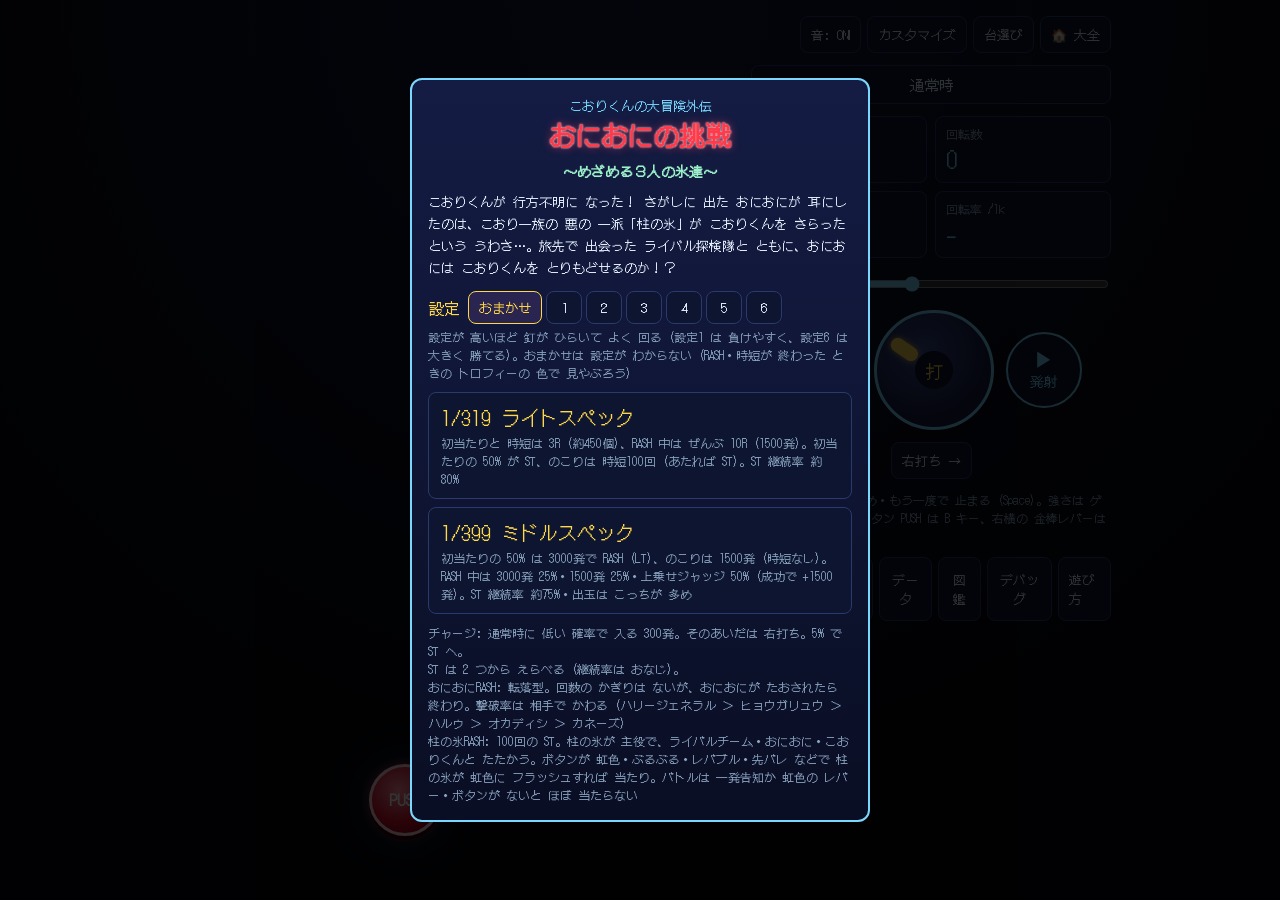
<file: index.html>
<!DOCTYPE html>
<html lang="ja">
<head>
    <meta charset="UTF-8">
    <meta name="viewport" content="width=device-width, initial-scale=1.0, viewport-fit=cover">
    <meta name="theme-color" content="#05070d">
    <link rel="manifest" href="manifest.webmanifest">
    <link rel="icon" type="image/png" href="icons/icon-192.png">
    <link rel="apple-touch-icon" href="icons/icon-192.png">
    <meta name="mobile-web-app-capable" content="yes">
    <meta name="apple-mobile-web-app-capable" content="yes">
    <title>Pこおりくんの大冒険外伝 ～おにおにの挑戦 めざめる３人の氷達～</title>
    <link rel="preconnect" href="https://fonts.googleapis.com">
    <link rel="preconnect" href="https://fonts.gstatic.com" crossorigin>
    <link rel="stylesheet" href="https://fonts.googleapis.com/css2?family=DotGothic16&display=swap">
    <link rel="stylesheet" href="css/style.css">
</head>
<body>
    <main class="machine">
        <!-- 台の 筐体 (js/cabinet.js)。盤面を はめこみ、右横に 金棒レバー、下に PUSH -->
        <div class="cabinet" id="cabinet">
            <canvas id="cabinet-art" class="cabinet-art" aria-hidden="true"></canvas>
            <canvas id="board" class="board" aria-label="パチンコの盤面"></canvas>
            <div id="lever" class="lever" role="button" aria-label="金棒レバー (左へ 引く)"><canvas></canvas></div>
            <button id="push" class="push" aria-label="台の ボタン (PUSH)"><span>PUSH</span></button>
        </div>

        <section class="controls">
            <div class="machine-bar">
                <span id="spec-display" class="spec-display"></span>
                <span class="bar-buttons">
                    <button id="sound-button" class="small-button">音: ON</button>
                    <button id="customize-button" class="small-button">カスタマイズ</button>
                    <button id="machine-button" class="small-button">台選び</button>
                    <button id="taizen-button" class="small-button" type="button" title="ゲーム大全に もどる" onclick="if (confirm('ゲーム大全に もどる？')) location.href = 'https://taku3482yasu-web.github.io/koori-game-taizen/'">🏠 大全</button>
                </span>
            </div>
            <div id="mode-display" class="mode-display">通常時</div>
            <div id="aim-display" class="aim-display" hidden>右打ち →</div>
            <button id="skip-button" class="skip-button" hidden>ラウンドを スキップ ≫</button>
            <!-- RASH えらび: ST へ 行く 大当たりの あいだに (1 / 2 キーでも) -->
            <div id="rash-choice" class="rash-choice" hidden>
                <p>どっちの RASH に する？</p>
                <button data-rash="onioni"><span class="rc-name">おにおにRASH <b class="lt-badge" hidden>LT</b></span><span class="rc-note">転落型。リーチで バトル。おにおにが たおされるまで 何回でも</span></button>
                <button data-rash="hashira"><span class="rc-name">柱の氷RASH <b class="lt-badge" hidden>LT</b></span><span class="rc-note">100回の ST。柱の氷が 主役。虹色の 知らせで 図柄が そろう</span></button>
            </div>
            <div class="status">
                <div class="status-item"><span class="label">持ち玉</span><span id="balls" class="value">0</span></div>
                <div class="status-item"><span class="label">回転数</span><span id="spins" class="value">0</span></div>
                <div class="status-item"><span class="label">連チャン</span><span id="chain" class="value">-</span></div>
                <div class="status-item"><span class="label">回転率 /1k</span><span id="rate" class="value">-</span></div>
            </div>
            <div class="strength-row">
                <span class="strength-label">強さ <b id="strength-value">0</b></span>
                <input id="strength-slider" class="strength-slider" type="range" min="0" max="100" step="1" aria-label="発射の強さ">
            </div>
            <div class="handle-area">
                <button id="left-button" class="small-button aim-button">← 左打ち</button>
                <div id="handle" class="handle" role="slider" aria-label="発射の強さ (押している間 発射・横に うごかすと 強さ)" tabindex="0">
                    <div id="handle-knob" class="handle-knob"><span></span></div>
                    <div class="handle-center">打</div>
                </div>
                <button id="fire-button" class="fire-button"><span class="fire-icon">▶</span><span class="fire-word">発射</span></button>
                <button id="right-button" class="small-button aim-button">右打ち →</button>
            </div>
            <p class="hint">「発射」で 打ちはじめ・もう一度で 止まる (Space)。強さは ゲージ・← →。台の ボタン PUSH は B キー、右横の 金棒レバーは 左へ 引く (L キー)。</p>
            <div class="menu-row">
                <button id="lend-button" class="lend-button">玉貸し（+125発）</button>
                <button id="data-button" class="small-button">データ</button>
                <button id="collection-button" class="small-button">図鑑</button>
                <button id="debug-button" class="small-button">デバッグ</button>
                <a href="howto.html" class="small-button link-button">遊び方</a>
            </div>
        </section>

        <section id="debug-panel" class="debug-panel" hidden>
            <div class="debug-buttons">
                <select id="debug-reach-kind" aria-label="リーチの 種類">
                    <option value="">リーチ: 抽選</option>
                    <option value="normal">ノーマル</option>
                    <option value="tanken">探検隊</option>
                    <option value="harigeneral">SP ハリージェネラル</option>
                    <option value="asatana">SP アサタナ</option>
                    <option value="haru">SP ハルゥ</option>
                    <option value="okadishi">SP オカディシ</option>
                    <option value="kanezu">SP カネーズ</option>
                    <option value="hashiraAll">柱の氷リーチ</option>
                    <option value="zenkaiten">全回転</option>
                </select>
                <select id="debug-mini" aria-label="ミニゲーム">
                    <option value="">ミニゲーム: 抽選</option>
                    <option value="okamou">おかもぅダッシュ</option>
                    <option value="ishii">イシイー遺跡</option>
                    <option value="muscle">マッスルチャレンジ</option>
                    <option value="asahara">ASAHARA宣言</option>
                    <option value="goldDog">ゴールド金面犬発見</option>
                </select>
                <select id="debug-step" aria-label="ステップアップ">
                    <option value="">ステップ: 抽選</option>
                    <option value="s1">1 段</option>
                    <option value="s2">2 段</option>
                    <option value="s3">3 段 白</option>
                    <option value="s3red">3 段 赤</option>
                    <option value="s3gold">3 段 金</option>
                </select>
                <select id="debug-stage" aria-label="背景">
                    <option value="">背景を かえる</option>
                    <option value="0">雪が降る街</option>
                    <option value="1">ゲームセンター</option>
                    <option value="2">SE城</option>
                    <option value="3">森</option>
                    <option value="4">満月</option>
                    <option value="5">柱の神殿</option>
                </select>
                <select id="debug-senbare" aria-label="先バレ">
                    <option value="">先バレ: 抽選</option>
                    <option value="voice">先バレ音</option>
                    <option value="roar">先咆哮</option>
                </select>
                <select id="debug-btn" aria-label="先バレの ボタンの 色">
                    <option value="">ボタン: 抽選</option>
                    <option value="purple">紫</option>
                    <option value="gold">金</option>
                </select>
                <select id="debug-text" aria-label="敵の 文字の 色">
                    <option value="">文字: 抽選</option>
                    <option value="white">白</option>
                    <option value="red">赤</option>
                    <option value="gold">金</option>
                </select>
                <select id="debug-gizi" aria-label="疑似連">
                    <option value="">疑似連: 抽選</option>
                    <option value="0">なし</option>
                    <option value="1">疑似2連</option>
                    <option value="2">疑似3連</option>
                    <option value="3">疑似4連</option>
                </select>
                <button id="debug-show-hit">この 内容で 当たり</button>
                <button id="debug-show-miss">この 内容で はずれ</button>
                <button id="debug-mini-fail">ミニゲーム 失敗</button>
                <button id="debug-sango">次は 1・3・5</button>
                <button id="debug-promo-win">次は 昇格チャレンジ 成功</button>
                <button id="debug-promo-lose">次は 昇格チャレンジ 失敗</button>
                <button id="debug-opening">オープニング</button>
                <button id="debug-ending">エンディング</button>
                <button id="debug-yutime">遊タイムの 手前へ</button>
                <button id="debug-charge">次は チャージ</button>
                <button id="debug-charge-st">次は チャージ → ST</button>
            </div>
            <div class="debug-buttons">
                <button id="debug-hit">次は 大当たり (ST)</button>
                <button id="debug-hit-jitan">次は 大当たり (時短)</button>
                <button id="debug-yaku">次は 役物つき 当たり</button>
                <button id="debug-reach">次は リーチ はずれ</button>
                <button id="debug-fall">次は 転落</button>
                <select id="debug-enemy" aria-label="ST の 相手">
                    <option value="">相手: 抽選</option>
                    <option value="harigeneral">ハリージェネラル</option>
                    <option value="hyougaryu">ヒョウガリュウ</option>
                    <option value="haru">ハルゥ</option>
                    <option value="okadishi">オカディシ</option>
                    <option value="kanezu">カネーズ</option>
                </select>
                <select id="debug-st-ally" aria-label="おにおにRASH の 仲間">
                    <option value="">仲間: 抽選</option>
                    <option value="one">1 人</option>
                    <option value="team">チーム</option>
                </select>
                <select id="debug-st-self" aria-label="おにおにの 技の 色">
                    <option value="">自分の 技: 抽選</option>
                    <option value="white">白</option>
                    <option value="blue">青</option>
                    <option value="green">緑</option>
                    <option value="red">赤</option>
                    <option value="gold">金</option>
                </select>
                <select id="debug-st-foe" aria-label="敵の 技の 色">
                    <option value="">敵の 技: 抽選</option>
                    <option value="purple">紫</option>
                    <option value="red">赤</option>
                    <option value="gold">金 (確定)</option>
                </select>
                <button id="debug-uw-win">1/399: 次は 上乗せ 成功</button>
                <button id="debug-uw-lever">1/399: 次は 上乗せ 一発告知</button>
                <button id="debug-uw-lose">1/399: 次は 上乗せ 失敗</button>
                <button id="debug-st-win">RASH: 次は 撃破</button>
                <button id="debug-st-revive">RASH: 次は 復活</button>
                <button id="debug-st-lose">RASH: 次は 転落</button>
                <button id="debug-st">ST に 入る</button>
                <button id="debug-jitan">時短に 入る</button>
                <button id="debug-hst">柱の氷RASH に 入る</button>
                <button id="debug-h-flash">柱の氷: 次は フラッシュ 当たり</button>
                <button id="debug-h-ippatsu">柱の氷: 次は バトルで 一発告知</button>
                <button id="debug-hbattle">柱の氷: 次は 集結バトルで 虹色</button>
                <button id="debug-h-plain">柱の氷: 次は バトル はずれ</button>
                <button id="debug-gim-pillars">役物: 柱</button>
                <button id="debug-gim-doors">役物: 扉</button>
                <button id="debug-gim-kanabo">役物: 金棒</button>
                <button id="debug-auto">オート発射</button>
            </div>
            <div id="debug-stats" class="debug-stats"></div>
        </section>
    </main>

    <!-- 台えらび -->
    <div id="picker" class="picker">
        <div class="picker-box" role="dialog" aria-labelledby="picker-title">
            <p class="picker-kicker">こおりくんの大冒険外伝</p>
            <h2 id="picker-title">おにおにの挑戦<br><small>～めざめる３人の氷達～</small></h2>
            <p class="picker-story">こおりくんが 行方不明に なった！ さがしに 出た おにおにが 耳にしたのは、こおり一族の 悪の 一派「柱の氷」が こおりくんを さらった という うわさ…。旅先で 出会った ライバル探検隊と ともに、おにおには こおりくんを とりもどせるのか！？</p>
            <div class="setting-row">
                <span class="setting-title">設定</span>
                <div id="setting-options" class="setting-options">
                    <button class="setting-option selected" data-setting="random">おまかせ</button>
                    <button class="setting-option" data-setting="1">1</button>
                    <button class="setting-option" data-setting="2">2</button>
                    <button class="setting-option" data-setting="3">3</button>
                    <button class="setting-option" data-setting="4">4</button>
                    <button class="setting-option" data-setting="5">5</button>
                    <button class="setting-option" data-setting="6">6</button>
                </div>
            </div>
            <p class="picker-note setting-note">設定が 高いほど 釘が ひらいて よく 回る (設定1 は 負けやすく、設定6 は 大きく 勝てる)。おまかせは 設定が わからない (RASH・時短が 終わった ときの トロフィーの 色で 見やぶろう)</p>
            <button id="continue-button" class="spec-option continue-button" hidden><span class="spec-label">前回から つづける</span></button>
            <div class="spec-options">
                <button class="spec-option" data-spec="s319"><span class="spec-label">1/319 ライトスペック</span><span class="spec-note">初当たりと 時短は 3R (約450個)、RASH 中は ぜんぶ 10R (1500発)。初当たりの 50% が ST、のこりは 時短100回 (あたれば ST)。ST 継続率 約80%</span></button>
                <button class="spec-option" data-spec="s399"><span class="spec-label">1/399 ミドルスペック</span><span class="spec-note">初当たりの 50% は 3000発で RASH (LT)、のこりは 1500発 (時短なし)。RASH 中は 3000発 25%・1500発 25%・上乗せジャッジ 50% (成功で +1500発)。ST 継続率 約75%・出玉は こっちが 多め</span></button>
            </div>
            <p class="picker-note">チャージ: 通常時に 低い 確率で 入る 300発。そのあいだは 右打ち。5% で ST へ。<br>ST は 2 つから えらべる (継続率は おなじ)。<br>おにおにRASH: 転落型。回数の かぎりは ないが、おにおにが たおされたら 終わり。撃破率は 相手で かわる (ハリージェネラル ＞ ヒョウガリュウ ＞ ハルゥ ＞ オカディシ ＞ カネーズ)<br>柱の氷RASH: 100回の ST。柱の氷が 主役で、ライバルチーム・おにおに・こおりくんと たたかう。ボタンが 虹色・ぶるぶる・レバブル・先バレ などで 柱の氷が 虹色に フラッシュすれば 当たり。バトルは 一発告知か 虹色の レバー・ボタンが ないと ほぼ 当たらない</p>
        </div>
    </div>

    <div id="customize-panel" class="picker" hidden>
        <div class="picker-box">
            <h2>カスタマイズ</h2>
            <p class="picker-note">演出と 見た目だけ。当たりやすさは かわらない</p>
            <div id="customize-body"></div>
            <div class="picker-actions"><button data-close>とじる</button></div>
        </div>
    </div>

    <div id="collection-panel" class="picker" hidden>
        <div class="picker-box">
            <h2>図鑑</h2>
            <div id="collection-body"></div>
            <div class="picker-actions"><button data-close>とじる</button></div>
        </div>
    </div>

    <div id="toast" class="toast" hidden></div>

    <div id="data-panel" class="picker" hidden>
        <div class="picker-box">
            <h2>データ</h2>
            <div id="data-body"></div>
            <div class="picker-actions"><button data-close>とじる</button></div>
        </div>
    </div>

    <script src="js/config.js"></script>
    <script src="js/pixel-hd.js"></script>
    <script src="js/art-legacy.js"></script>
    <script src="js/art.js"></script>
    <script src="js/customize.js"></script>
    <script src="js/show.js"></script>
    <script src="js/records.js"></script>
    <script src="js/machine.js"></script>
    <script src="js/physics.js"></script>
    <script src="js/board.js"></script>
    <script src="js/render.js"></script>
    <script src="js/lcd.js"></script>
    <script src="js/cabinet.js"></script>
    <script src="js/sound-heso.js"></script>
    <script src="js/audio.js"></script>
    <script src="js/bgm.js"></script>
    <script src="js/main.js"></script>
    <script>if ('serviceWorker' in navigator && location.protocol === 'https:') navigator.serviceWorker.register('sw.js');</script>
</body>
</html>
</file>
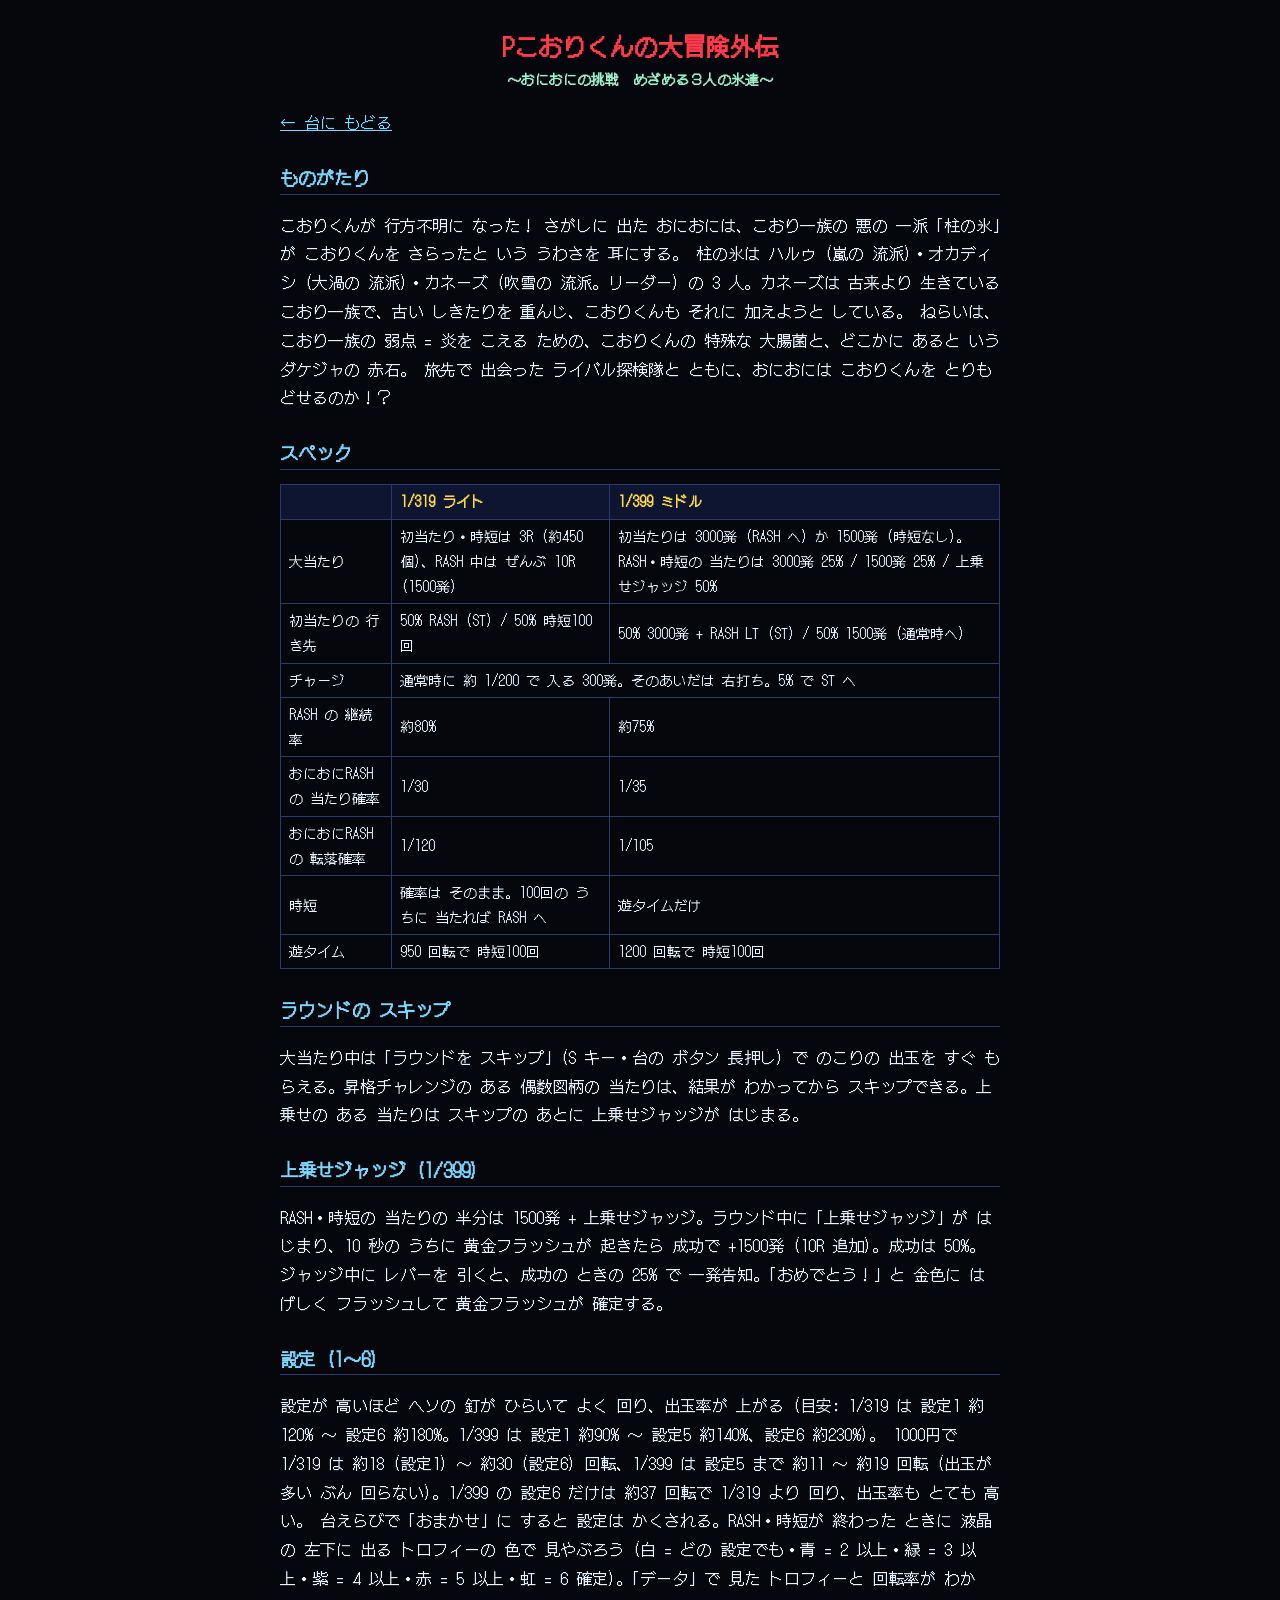
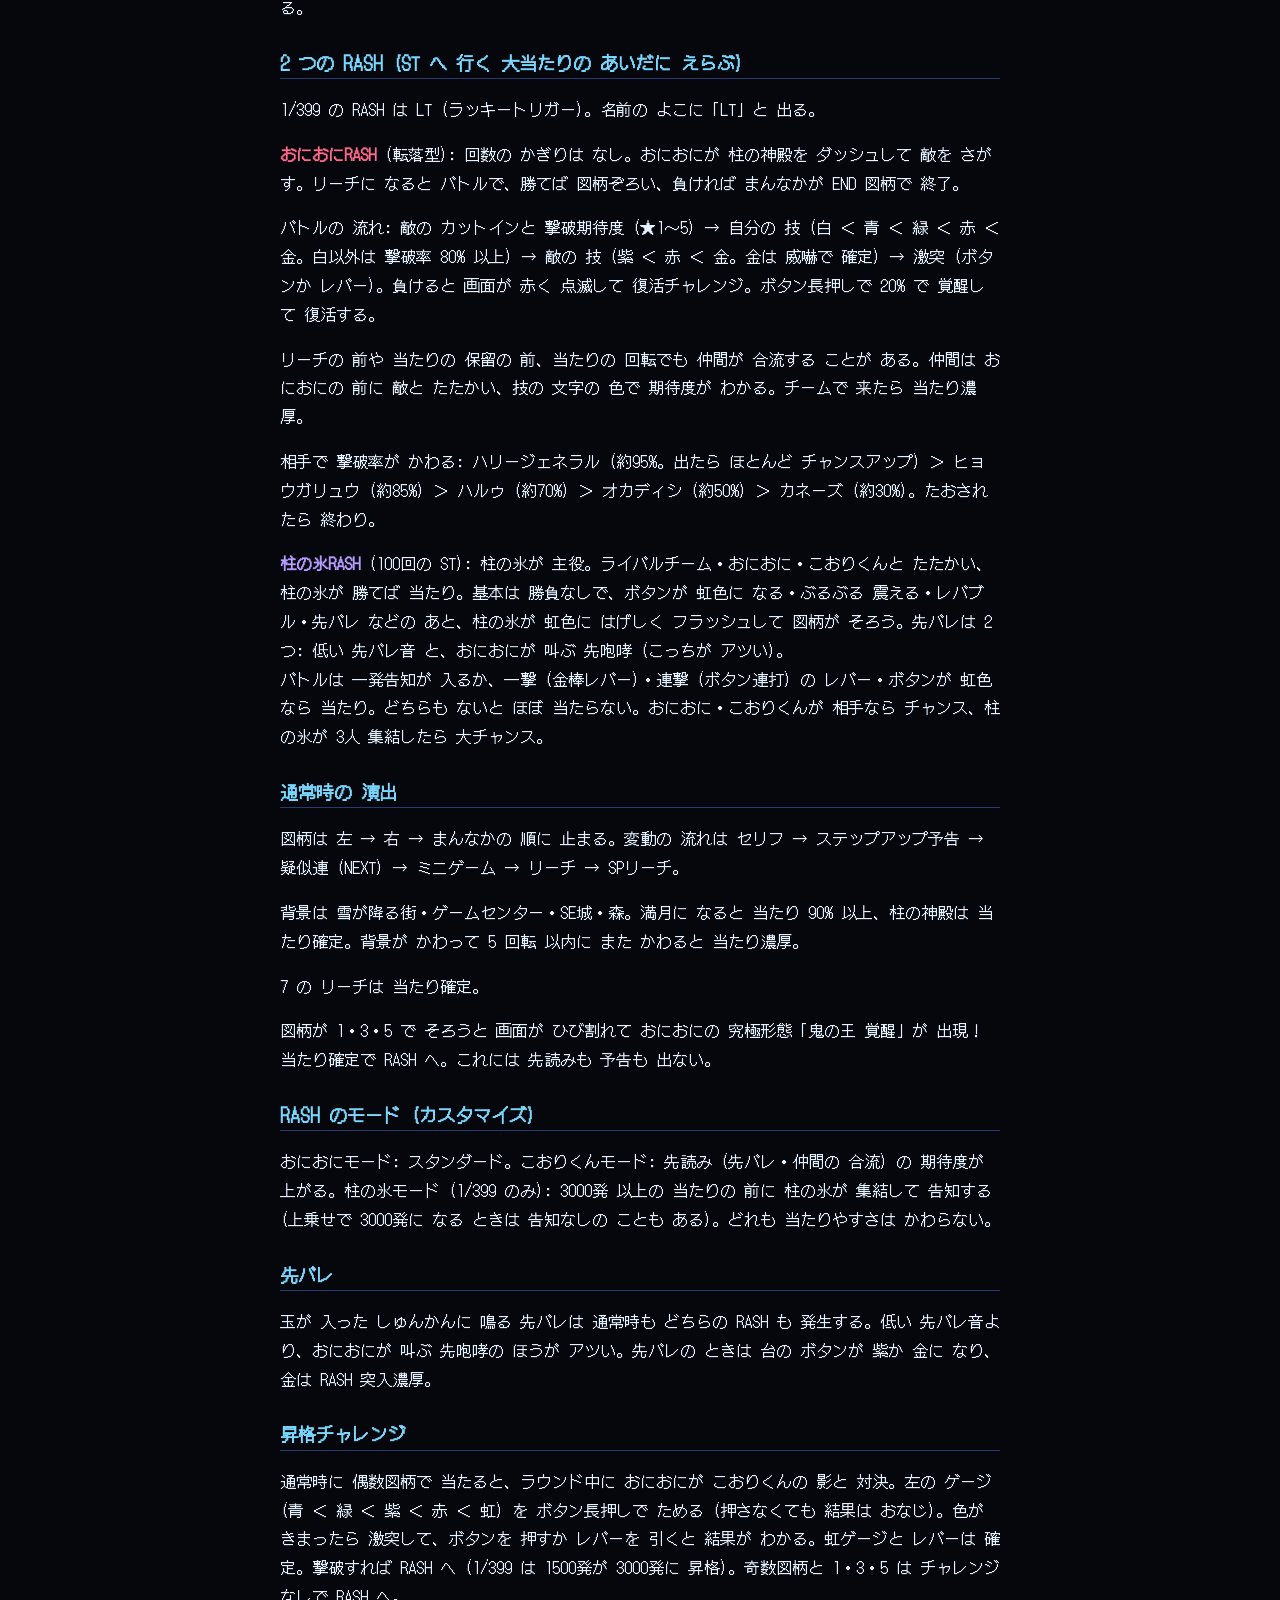
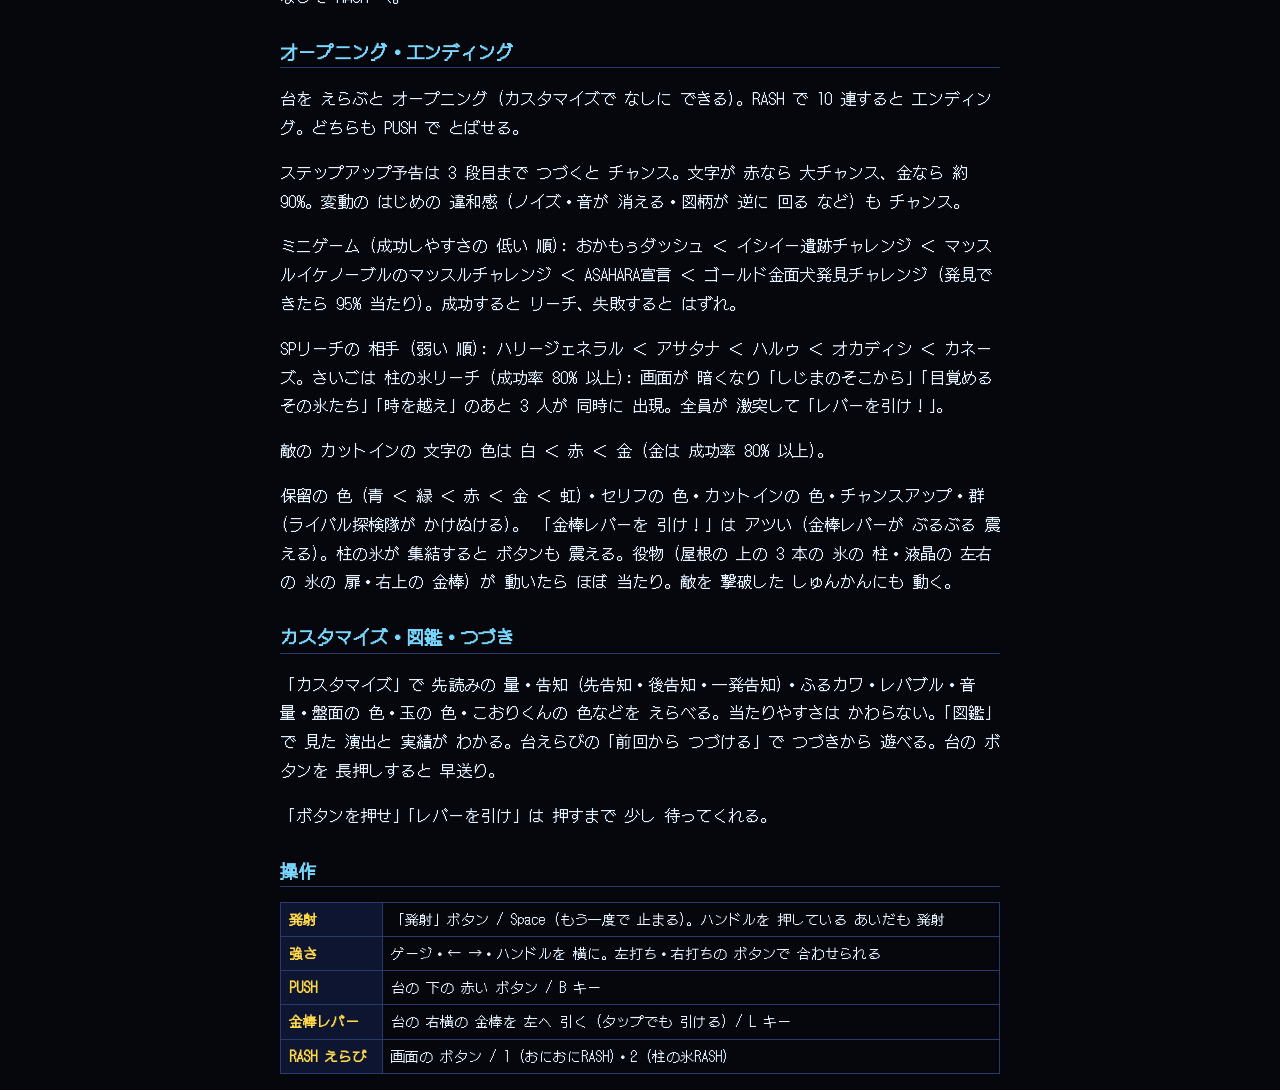
<file: howto.html>
<!DOCTYPE html>
<html lang="ja">
<head>
    <meta charset="UTF-8">
    <meta name="viewport" content="width=device-width, initial-scale=1.0">
    <title>遊び方 - Pこおりくんの大冒険外伝</title>
    <link rel="stylesheet" href="https://fonts.googleapis.com/css2?family=DotGothic16&display=swap">
    <style>
        body { margin: 0; background: #05070d; color: #e6f2ff; font-family: "DotGothic16", "MS Gothic", monospace; line-height: 1.8; }
        main { max-width: 720px; margin: 0 auto; padding: 16px; }
        h1 { color: #ff3a4a; font-size: 24px; text-align: center; margin: 8px 0; }
        h1 small { display: block; color: #9cf0c8; font-size: 14px; }
        h2 { color: #7ad8ff; font-size: 18px; border-bottom: 1px solid #2a3a6c; margin-top: 24px; }
        table { border-collapse: collapse; width: 100%; font-size: 14px; }
        th, td { border: 1px solid #2a3a6c; padding: 4px 8px; text-align: left; }
        th { background: #0d1530; color: #ffd84a; }
        a { color: #7ad8ff; }
        .hot { color: #ff6a8a; }
    </style>
</head>
<body>
<main>
    <h1>Pこおりくんの大冒険外伝<small>～おにおにの挑戦　めざめる３人の氷達～</small></h1>
    <p><a href="index.html">← 台に もどる</a></p>

    <h2>ものがたり</h2>
    <p>こおりくんが 行方不明に なった！ さがしに 出た おにおには、こおり一族の 悪の 一派「柱の氷」が こおりくんを さらったと いう うわさを 耳にする。
    柱の氷は ハルゥ (嵐の 流派)・オカディシ (大渦の 流派)・カネーズ (吹雪の 流派。リーダー) の 3 人。カネーズは 古来より 生きている こおり一族で、古い しきたりを 重んじ、こおりくんも それに 加えようと している。
    ねらいは、こおり一族の 弱点 = 炎を こえる ための、こおりくんの 特殊な 大腸菌と、どこかに あると いう ダケジャの 赤石。
    旅先で 出会った ライバル探検隊と ともに、おにおには こおりくんを とりもどせるのか！？</p>

    <h2>スペック</h2>
    <table>
        <tr><th></th><th>1/319 ライト</th><th>1/399 ミドル</th></tr>
        <tr><td>大当たり</td><td>初当たり・時短は 3R (約450個)、RASH 中は ぜんぶ 10R (1500発)</td><td>初当たりは 3000発 (RASH へ) か 1500発 (時短なし)。RASH・時短の 当たりは 3000発 25% / 1500発 25% / 上乗せジャッジ 50%</td></tr>
        <tr><td>初当たりの 行き先</td><td>50% RASH (ST) / 50% 時短100回</td><td>50% 3000発 + RASH LT (ST) / 50% 1500発 (通常時へ)</td></tr>
        <tr><td>チャージ</td><td colspan="2">通常時に 約 1/200 で 入る 300発。そのあいだは 右打ち。5% で ST へ</td></tr>
        <tr><td>RASH の 継続率</td><td>約80%</td><td>約75%</td></tr>
        <tr><td>おにおにRASH の 当たり確率</td><td>1/30</td><td>1/35</td></tr>
        <tr><td>おにおにRASH の 転落確率</td><td>1/120</td><td>1/105</td></tr>
        <tr><td>時短</td><td>確率は そのまま。100回の うちに 当たれば RASH へ</td><td>遊タイムだけ</td></tr>
        <tr><td>遊タイム</td><td>950 回転で 時短100回</td><td>1200 回転で 時短100回</td></tr>
    </table>

    <h2>ラウンドの スキップ</h2>
    <p>大当たり中は「ラウンドを スキップ」(S キー・台の ボタン 長押し) で のこりの 出玉を すぐ もらえる。昇格チャレンジの ある 偶数図柄の 当たりは、結果が わかってから スキップできる。上乗せの ある 当たりは スキップの あとに 上乗せジャッジが はじまる。</p>

    <h2>上乗せジャッジ (1/399)</h2>
    <p>RASH・時短の 当たりの 半分は 1500発 + 上乗せジャッジ。ラウンド中に「上乗せジャッジ」が はじまり、10 秒の うちに 黄金フラッシュが 起きたら 成功で +1500発 (10R 追加)。成功は 50%。ジャッジ中に レバーを 引くと、成功の ときの 25% で 一発告知。「おめでとう！」と 金色に はげしく フラッシュして 黄金フラッシュが 確定する。</p>

    <h2>設定 (1〜6)</h2>
    <p>設定が 高いほど ヘソの 釘が ひらいて よく 回り、出玉率が 上がる (目安: 1/319 は 設定1 約120% 〜 設定6 約180%。1/399 は 設定1 約90% 〜 設定5 約140%、設定6 約230%)。
    1000円で 1/319 は 約18 (設定1) 〜 約30 (設定6) 回転、1/399 は 設定5 まで 約11 〜 約19 回転 (出玉が 多い ぶん 回らない)。1/399 の 設定6 だけは 約37 回転で 1/319 より 回り、出玉率も とても 高い。
    台えらびで「おまかせ」に すると 設定は かくされる。RASH・時短が 終わった ときに 液晶の 左下に 出る トロフィーの 色で 見やぶろう
    (白 = どの 設定でも・青 = 2 以上・緑 = 3 以上・紫 = 4 以上・赤 = 5 以上・虹 = 6 確定)。「データ」で 見た トロフィーと 回転率が わかる。</p>

    <h2>2 つの RASH (ST へ 行く 大当たりの あいだに えらぶ)</h2>
    <p>1/399 の RASH は LT (ラッキートリガー)。名前の よこに「LT」と 出る。</p>
    <p><b class="hot">おにおにRASH</b> (転落型): 回数の かぎりは なし。おにおにが 柱の神殿を ダッシュして 敵を さがす。リーチに なると バトルで、勝てば 図柄ぞろい、負ければ まんなかが END 図柄で 終了。</p>
    <p>バトルの 流れ: 敵の カットインと 撃破期待度 (★1〜5) → 自分の 技 (白 ＜ 青 ＜ 緑 ＜ 赤 ＜ 金。白以外は 撃破率 80% 以上) → 敵の 技 (紫 ＜ 赤 ＜ 金。金は 威嚇で 確定) → 激突 (ボタンか レバー)。負けると 画面が 赤く 点滅して 復活チャレンジ。ボタン長押しで 20% で 覚醒して 復活する。</p>
    <p>リーチの 前や 当たりの 保留の 前、当たりの 回転でも 仲間が 合流する ことが ある。仲間は おにおにの 前に 敵と たたかい、技の 文字の 色で 期待度が わかる。チームで 来たら 当たり濃厚。</p>
    <p>相手で 撃破率が かわる:
    ハリージェネラル (約95%。出たら ほとんど チャンスアップ) ＞ ヒョウガリュウ (約85%) ＞ ハルゥ (約70%) ＞ オカディシ (約50%) ＞ カネーズ (約30%)。たおされたら 終わり。</p>
    <p><b style="color:#b89cff">柱の氷RASH</b> (100回の ST): 柱の氷が 主役。ライバルチーム・おにおに・こおりくんと たたかい、柱の氷が 勝てば 当たり。基本は 勝負なしで、ボタンが 虹色に なる・ぶるぶる 震える・レバブル・先バレ などの あと、柱の氷が 虹色に はげしく フラッシュして 図柄が そろう。先バレは 2 つ: 低い 先バレ音 と、おにおにが 叫ぶ 先咆哮 (こっちが アツい)。<br>バトルは 一発告知が 入るか、一撃 (金棒レバー)・連撃 (ボタン連打) の レバー・ボタンが 虹色なら 当たり。どちらも ないと ほぼ 当たらない。おにおに・こおりくんが 相手なら チャンス、柱の氷が 3人 集結したら 大チャンス。</p>

    <h2>通常時の 演出</h2>
    <p>図柄は 左 → 右 → まんなかの 順に 止まる。変動の 流れは セリフ → ステップアップ予告 → 疑似連 (NEXT) → ミニゲーム → リーチ → SPリーチ。</p>
    <p>背景は 雪が降る街・ゲームセンター・SE城・森。満月に なると 当たり 90% 以上、柱の神殿は 当たり確定。背景が かわって 5 回転 以内に また かわると 当たり濃厚。</p>
    <p>7 の リーチは 当たり確定。</p>
    <p>図柄が 1・3・5 で そろうと 画面が ひび割れて おにおにの 究極形態「鬼の王 覚醒」が 出現！ 当たり確定で RASH へ。これには 先読みも 予告も 出ない。</p>
    <h2>RASH のモード (カスタマイズ)</h2>
    <p>おにおにモード: スタンダード。こおりくんモード: 先読み (先バレ・仲間の 合流) の 期待度が 上がる。柱の氷モード (1/399 のみ): 3000発 以上の 当たりの 前に 柱の氷が 集結して 告知する (上乗せで 3000発に なる ときは 告知なしの ことも ある)。どれも 当たりやすさは かわらない。</p>
    <h2>先バレ</h2>
    <p>玉が 入った しゅんかんに 鳴る 先バレは 通常時も どちらの RASH も 発生する。低い 先バレ音より、おにおにが 叫ぶ 先咆哮の ほうが アツい。先バレの ときは 台の ボタンが 紫か 金に なり、金は RASH 突入濃厚。</p>
    <h2>昇格チャレンジ</h2>
    <p>通常時に 偶数図柄で 当たると、ラウンド中に おにおにが こおりくんの 影と 対決。左の ゲージ (青 ＜ 緑 ＜ 紫 ＜ 赤 ＜ 虹) を ボタン長押しで ためる (押さなくても 結果は おなじ)。色が きまったら 激突して、ボタンを 押すか レバーを 引くと 結果が わかる。虹ゲージと レバーは 確定。撃破すれば RASH へ (1/399 は 1500発が 3000発に 昇格)。奇数図柄と 1・3・5 は チャレンジなしで RASH へ。</p>
    <h2>オープニング・エンディング</h2>
    <p>台を えらぶと オープニング (カスタマイズで なしに できる)。RASH で 10 連すると エンディング。どちらも PUSH で とばせる。</p>
    <p>ステップアップ予告は 3 段目まで つづくと チャンス。文字が 赤なら 大チャンス、金なら 約 90%。変動の はじめの 違和感 (ノイズ・音が 消える・図柄が 逆に 回る など) も チャンス。</p>
    <p>ミニゲーム (成功しやすさの 低い 順): おかもぅダッシュ ＜ イシイー遺跡チャレンジ ＜ マッスルイケノーブルのマッスルチャレンジ ＜ ASAHARA宣言 ＜ ゴールド金面犬発見チャレンジ (発見できたら 95% 当たり)。成功すると リーチ、失敗すると はずれ。</p>
    <p>SPリーチの 相手 (弱い 順): ハリージェネラル ＜ アサタナ ＜ ハルゥ ＜ オカディシ ＜ カネーズ。さいごは 柱の氷リーチ (成功率 80% 以上): 画面が 暗くなり「しじまのそこから」「目覚めるその氷たち」「時を越え」のあと 3 人が 同時に 出現。全員が 激突して「レバーを引け！」。</p>
    <p>敵の カットインの 文字の 色は 白 ＜ 赤 ＜ 金 (金は 成功率 80% 以上)。</p>
    <p>保留の 色 (青 ＜ 緑 ＜ 赤 ＜ 金 ＜ 虹)・セリフの 色・カットインの 色・チャンスアップ・群 (ライバル探検隊が かけぬける)。
    「金棒レバーを 引け！」は アツい (金棒レバーが ぶるぶる 震える)。柱の氷が 集結すると ボタンも 震える。役物 (屋根の 上の 3 本の 氷の 柱・液晶の 左右の 氷の 扉・右上の 金棒) が 動いたら ほぼ 当たり。敵を 撃破した しゅんかんにも 動く。</p>

    <h2>カスタマイズ・図鑑・つづき</h2>
    <p>「カスタマイズ」で 先読みの 量・告知 (先告知・後告知・一発告知)・ふるカワ・レバブル・音量・盤面の 色・玉の 色・こおりくんの 色などを えらべる。当たりやすさは かわらない。「図鑑」で 見た 演出と 実績が わかる。台えらびの「前回から つづける」で つづきから 遊べる。台の ボタンを 長押しすると 早送り。</p>

    <p>「ボタンを押せ」「レバーを引け」は 押すまで 少し 待ってくれる。</p>

    <h2>操作</h2>
    <table>
        <tr><th>発射</th><td>「発射」ボタン / Space (もう一度で 止まる)。ハンドルを 押している あいだも 発射</td></tr>
        <tr><th>強さ</th><td>ゲージ・← →・ハンドルを 横に。左打ち・右打ちの ボタンで 合わせられる</td></tr>
        <tr><th>PUSH</th><td>台の 下の 赤い ボタン / B キー</td></tr>
        <tr><th>金棒レバー</th><td>台の 右横の 金棒を 左へ 引く (タップでも 引ける) / L キー</td></tr>
        <tr><th>RASH えらび</th><td>画面の ボタン / 1 (おにおにRASH)・2 (柱の氷RASH)</td></tr>
    </table>
</main>
</body>
</html>
</file>
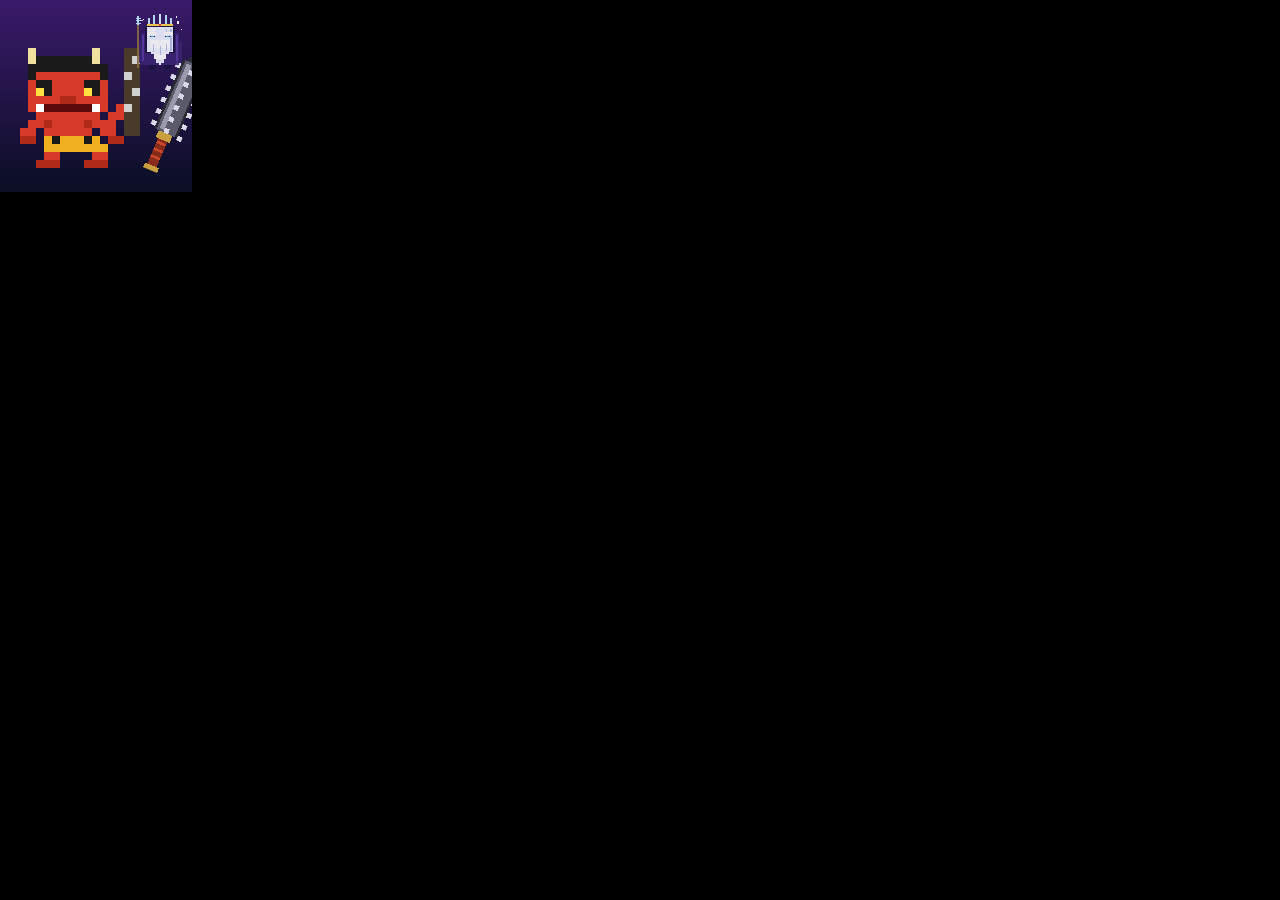
<file: tools/icon.html>
<!DOCTYPE html>
<html><head><meta charset="UTF-8"><style>html,body{margin:0;background:#000;overflow:hidden}canvas{display:block}</style></head>
<body>
<!-- アイコンの もと (sh tools/shot.sh "tools/icon.html?s=192" icons/icon-192.png 192,192) -->
<canvas id="c"></canvas>
<script src="../js/art-legacy.js"></script>
<script src="../js/art.js"></script>
<script>
const s = Number(new URLSearchParams(location.search).get('s') || 192);
const c = document.getElementById('c'); c.width = s; c.height = s;
const g = c.getContext('2d');
const grad = g.createLinearGradient(0, 0, 0, s);
grad.addColorStop(0, '#3a1a6a'); grad.addColorStop(1, '#0a0e24');
g.fillStyle = grad; g.fillRect(0, 0, s, s);
const k = s / 192;
Art.draw(g, 'kanabo', 150 * k, 170 * k, { height: 120 * k, rot: 0.4 });
Art.draw(g, 'onioni', 84 * k, 176 * k, { height: 128 * k });
Art.draw(g, 'kanezu', 160 * k, 70 * k, { height: 56 * k, alpha: 0.9 });
</script></body></html>
</file>
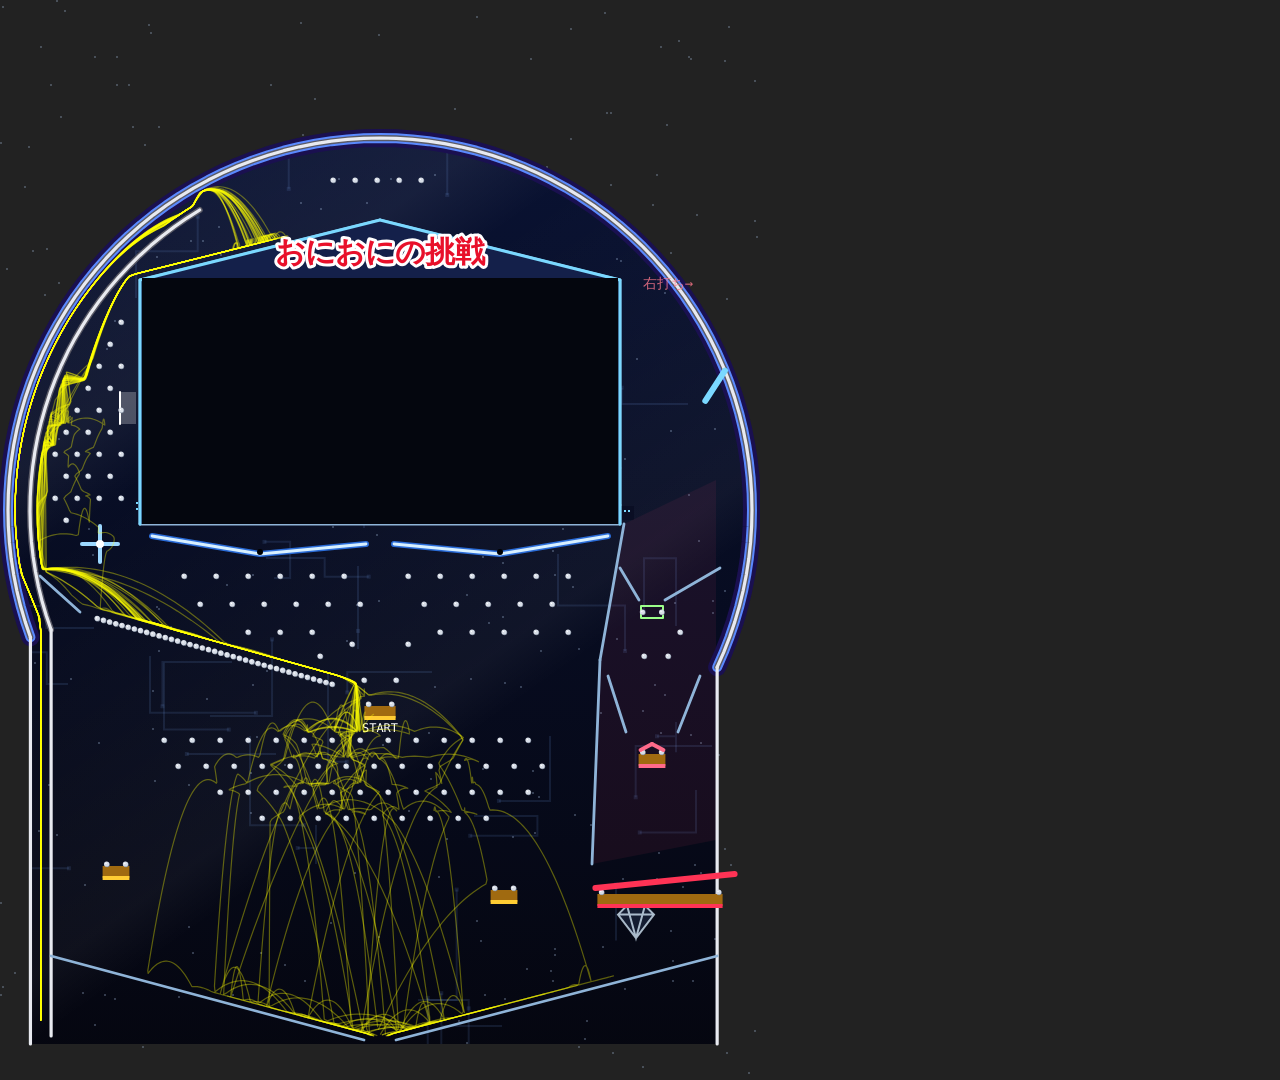
<file: tools/trace.html>
<!DOCTYPE html>
<html lang="ja">
<head>
<meta charset="UTF-8">
<title>玉の 道すじ (確認用)</title>
<style>body { margin: 0; background: #222; } canvas { width: 760px; display: block; }</style>
</head>
<body>
<!-- ?strength=30&n=40&open=1 : その 強さで 打った 玉の 道すじを 描く (確認用。sh tools/shot.sh tools/trace.html?strength=30 out.png) -->
<canvas id="board"></canvas>
<script src="../js/config.js"></script>
<script src="../js/board.js"></script>
<script src="../js/physics.js"></script>
<script src="../js/render.js"></script>
<script>
    const q = new URLSearchParams(location.search);
    const strengths = (q.get('strength') || '30').split(',').map(Number);
    const n = Number(q.get('n') || 30);
    const board = Board.build(CONFIG, {});
    if (q.get('open') === '1') { Board.setOpen(board, 'denchu', true); Board.setOpen(board, 'attacker', true); }
    const canvas = document.getElementById('board');
    const view = BoardView.create(canvas, board, CONFIG);
    view.noGimmick = true;
    const world = { board, balls: [], rng: Math.random, events: [] };
    BoardView.draw(view, world, null, null, 0);
    const ctx = view.ctx;
    ctx.setTransform(BoardView.SCALE, 0, 0, BoardView.SCALE, 0, 0);
    const colors = ['#ff0', '#0ff', '#f0f', '#0f0', '#f80'];
    strengths.forEach((s, si) => {
        for (let i = 0; i < n; i++) {
            const w = { board, balls: [], rng: Math.random, events: [] };
            Physics.launch(w, s, CONFIG);
            const ball = w.balls[0];
            ctx.strokeStyle = colors[si % colors.length];
            ctx.globalAlpha = 0.35;
            ctx.lineWidth = 0.6;
            ctx.beginPath();
            ctx.moveTo(ball.x, ball.y);
            for (let k = 0; k < 60 * 20 && w.balls.length; k++) {
                Physics.step(w, 1 / 60, CONFIG);
                if (w.balls[0]) ctx.lineTo(w.balls[0].x, w.balls[0].y);
            }
            ctx.stroke();
        }
    });
    ctx.globalAlpha = 1;
</script>
</body>
</html>
</file>
<file: css/style.css>
:root {
    --bg: #05070d;
    --panel: #0d1530;
    --panel-line: #2a3a6c;
    --text: #e6f2ff;
    --muted: #8aa4c0;
    --accent: #7ad8ff;
    --hot: #ff4a6a;
    --gold: #ffd84a;
    --font: "DotGothic16", "MS Gothic", "Osaka-Mono", monospace;
}
* { box-sizing: border-box; }
body {
    margin: 0;
    -webkit-touch-callout: none;
    background: radial-gradient(circle at 50% 0%, #141c3c, var(--bg) 70%) fixed;
    color: var(--text);
    font-family: var(--font);
    -webkit-user-select: none;
    user-select: none;
    touch-action: manipulation;
}
.machine {
    display: flex;
    flex-wrap: wrap;
    justify-content: center;
    align-items: flex-start;
    gap: 16px;
    padding: 16px;
    max-width: 1000px;
    margin: 0 auto;
}

/* 筐体 (縦横比 470:726。js/cabinet.js の CAB)。盤面・レバー・PUSH は 中に % で 置く */
.cabinet {
    position: relative;
    flex: 0 1 auto;
    min-width: 0;
    max-width: 100%;
    width: min(100%, calc((100vh - 24px) * 0.647), 640px);
    aspect-ratio: 470 / 726;
    filter: drop-shadow(0 0 18px rgba(90, 140, 255, 0.25));
}
.cabinet-art { position: absolute; inset: 0; width: 100%; height: 100%; pointer-events: none; }
.board { position: absolute; display: block; image-rendering: auto; }

/* 金棒レバー: 右横に 立っていて、左へ 引く (つけねを 中心に かたむく) */
.lever {
    position: absolute;
    cursor: grab;
    touch-action: none;
    --lever-angle: 0deg;
}
.lever canvas {
    position: absolute;
    left: 22%;
    bottom: 14%;
    width: 46%;
    height: 80%;
    image-rendering: pixelated;
    transform-origin: 50% 100%;
    transform: rotate(var(--lever-angle));
    transition: filter 0.2s;
}
.lever.glow canvas { animation: lever-shake 0.12s infinite; filter: drop-shadow(0 0 6px #ff2a3a) drop-shadow(0 0 12px #ffd84a); }
.lever.pulled { cursor: grabbing; }
@keyframes lever-shake { 0% { translate: -1px 0; } 50% { translate: 1px 0; } 100% { translate: 0 1px; } }

/* 台の ボタン (PUSH) */
.push {
    position: absolute;
    padding: 0;
    border-radius: 50%;
    border: 3px solid #ffd0d8;
    background: radial-gradient(circle at 40% 35%, #ff8a9a, #d0102a 55%, #6a0010);
    box-shadow: 0 4px 0 #3a0008, 0 0 10px rgba(255, 60, 90, 0.5);
    color: #fff;
    font-size: clamp(9px, 2.2vw, 15px);
    font-weight: bold;
    cursor: pointer;
    touch-action: none;
}
.push.down { transform: translateY(3px); box-shadow: 0 1px 0 #3a0008; }
.push.glow { animation: push-glow 0.25s infinite alternate; }
@keyframes push-glow { from { box-shadow: 0 4px 0 #3a0008, 0 0 8px #ff2a3a; } to { box-shadow: 0 4px 0 #3a0008, 0 0 26px #ffd84a, 0 0 40px #ff2a3a; transform: scale(1.06); } }
/* 先バレ: ボタンが 赤く 光る */
.push.red { animation: push-red 0.16s infinite alternate; }
@keyframes push-red { from { background: radial-gradient(circle at 40% 35%, #ffb0b8, #ff1030 55%, #8a0010); box-shadow: 0 4px 0 #3a0008, 0 0 14px #ff1030; } to { background: radial-gradient(circle at 40% 35%, #ffffff, #ff2a3a 50%, #a00010); box-shadow: 0 4px 0 #3a0008, 0 0 30px #ff1030, 0 0 56px #ff0020; } }
/* 震える (動画の レバブル・ボタンブルを 参考に): モーターで 小きざみに ぶるぶる (約 26 回 / 秒)。光る 動きと いっしょに 動く ように translate / rotate を 使う */
.push.vibrate { animation: vib 0.077s linear infinite; }
.push.glow.vibrate { animation: push-glow 0.25s infinite alternate, vib 0.077s linear infinite; }
.push.red.vibrate { animation: push-red 0.16s infinite alternate, vib 0.077s linear infinite; }
.lever.vibrate canvas { animation: lever-vib 0.077s linear infinite; filter: drop-shadow(0 0 6px #ff2a3a); }
.lever.glow.vibrate canvas { animation: lever-shake 0.12s infinite, lever-vib 0.077s linear infinite; }
@keyframes vib { 0% { translate: 0 0; rotate: 0deg; } 25% { translate: -2px 1px; rotate: -2deg; } 50% { translate: 1px -1px; rotate: 1deg; } 75% { translate: 2px 1px; rotate: 2deg; } 100% { translate: 0 0; rotate: 0deg; } }
@keyframes lever-vib { 0% { rotate: 0deg; } 25% { rotate: -3deg; } 50% { rotate: 1deg; } 75% { rotate: 3deg; } 100% { rotate: 0deg; } }
@media (prefers-reduced-motion: reduce) { .lever.glow canvas, .push.glow, .push.vibrate, .lever.vibrate canvas { animation: none; } }

.controls { flex: 1 1 280px; min-width: 0; max-width: 360px; display: flex; flex-direction: column; gap: 12px; }
.machine-bar { display: flex; align-items: center; justify-content: space-between; gap: 8px; }
.bar-buttons { display: flex; gap: 6px; flex-wrap: wrap; justify-content: flex-end; }
.spec-display { font-size: 15px; color: var(--accent); }
.mode-display { background: var(--panel); border: 1px solid var(--panel-line); border-radius: 8px; padding: 8px 10px; font-size: 15px; text-align: center; }
.mode-display.mode-st { border-color: var(--hot); color: var(--hot); }
.mode-display.mode-jitan { border-color: var(--accent); color: var(--accent); }
.mode-display.mode-bonus { border-color: var(--gold); color: var(--gold); }
.aim-display { text-align: center; font-size: 18px; color: var(--hot); animation: blink 0.7s steps(2) infinite; }
@keyframes blink { 50% { opacity: 0.35; } }
.status { display: grid; grid-template-columns: 1fr 1fr; gap: 8px; }
.status-item { background: var(--panel); border: 1px solid var(--panel-line); border-radius: 8px; padding: 8px 10px; display: flex; flex-direction: column; }
.status-item .label { font-size: 12px; color: var(--muted); }
.status-item .value { font-size: 22px; color: var(--accent); font-variant-numeric: tabular-nums; }
.strength-row { display: flex; align-items: center; gap: 10px; }
.strength-label { flex: 0 0 auto; min-width: 70px; font-size: 13px; color: var(--muted); }
.strength-label b { font-size: 18px; color: var(--accent); }
.strength-slider { flex: 1 1 auto; accent-color: var(--accent); height: 24px; }
.aim-button.active { border-color: var(--gold); color: var(--gold); background: #1f2a50; }
.handle-area { display: flex; align-items: center; justify-content: center; flex-wrap: wrap; gap: 12px; }
.handle {
    position: relative; width: 120px; height: 120px; border-radius: 50%;
    background: radial-gradient(circle at 40% 35%, #3a4a90, #141a40 70%);
    border: 3px solid var(--accent); cursor: pointer; touch-action: none; flex: none;
}
.handle:active { box-shadow: 0 0 18px rgba(122, 216, 255, 0.6); }
.handle-knob { position: absolute; inset: 0; pointer-events: none; }
.handle-knob span { position: absolute; left: 50%; top: 6px; width: 14px; height: 30px; margin-left: -7px; border-radius: 7px; background: var(--gold); box-shadow: 0 0 6px rgba(255, 216, 74, 0.8); }
.handle-center { position: absolute; inset: 38px; border-radius: 50%; background: #0d1530; display: flex; align-items: center; justify-content: center; font-size: 18px; color: var(--gold); pointer-events: none; }
.fire-button {
    width: 76px; height: 76px; border-radius: 50%;
    display: flex; flex-direction: column; align-items: center; justify-content: center; gap: 2px;
    font-size: 14px; border: 2px solid var(--accent); color: var(--accent); background: var(--panel);
}
.fire-button .fire-icon { font-size: 20px; line-height: 1; }
.fire-button.firing { border-color: var(--hot); color: #fff; background: radial-gradient(circle, #ff6a8a 0%, #a01030 100%); box-shadow: 0 0 16px rgba(255, 106, 138, 0.7); }
button { font-family: var(--font); color: var(--text); background: var(--panel); border: 1px solid var(--panel-line); border-radius: 8px; padding: 8px 10px; cursor: pointer; }
button:hover { border-color: var(--accent); }
.small-button { font-size: 13px; }
.lend-button { font-size: 15px; padding: 10px; flex: 1 1 auto; }
.menu-row { display: flex; gap: 6px; }
.link-button { display: inline-flex; align-items: center; justify-content: center; padding: 6px 10px; color: var(--text); text-decoration: none; background: var(--panel); border: 1px solid var(--panel-line); border-radius: 8px; }
.hint { margin: 0; font-size: 12px; color: var(--muted); line-height: 1.5; }
.debug-panel { flex: 1 1 100%; background: #120d1e; border: 1px dashed #5a3a8a; border-radius: 8px; padding: 10px; font-size: 12px; }
.debug-buttons { display: flex; flex-wrap: wrap; gap: 6px; margin-bottom: 8px; }
.debug-stats { color: var(--muted); line-height: 1.6; }

.rash-choice { background: var(--panel); border: 2px solid var(--gold); border-radius: 10px; padding: 8px; display: grid; gap: 6px; }
.rash-choice[hidden] { display: none; }
.rash-choice p { margin: 0; text-align: center; color: var(--gold); }
.rash-choice button { display: flex; flex-direction: column; align-items: flex-start; text-align: left; }
.rash-choice button.selected { border-color: var(--gold); background: #2a2450; }
.rc-name { font-size: 16px; }
.lt-badge { color: #1a1000; background: var(--gold); border-radius: 4px; padding: 0 5px; font-size: 13px; font-weight: bold; }
.lt-badge[hidden] { display: none; }
.rc-note { font-size: 11px; color: var(--muted); }
.picker { position: fixed; inset: 0; z-index: 40; background: rgba(0, 0, 0, 0.8); display: flex; align-items: center; justify-content: center; padding: 16px;  }
.picker[hidden] { display: none; }
.picker-box { width: min(100%, 460px); max-height: 100%; overflow-y: auto; background: linear-gradient(#141c44, #0a0e24); border: 2px solid var(--accent); border-radius: 12px; padding: 16px; }
.picker-kicker { margin: 0; text-align: center; color: var(--accent); font-size: 13px; }
.picker-box h2 { margin: 4px 0 10px; font-size: 26px; text-align: center; color: #ff3a4a; text-shadow: 0 0 2px #fff, 0 0 8px rgba(255, 60, 90, 0.6); line-height: 1.2; }
.picker-box h2 small { font-size: 14px; color: #9cf0c8; text-shadow: none; }
.picker-story { font-size: 13px; line-height: 1.7; margin: 0 0 12px; }
.picker-note { margin: 10px 0 0; font-size: 12px; color: var(--muted); line-height: 1.5; }
/* 設定えらび */
.setting-row { display: flex; align-items: center; gap: 8px; margin-bottom: 4px; }
.setting-title { flex: none; color: var(--gold); }
.setting-options { display: flex; flex-wrap: wrap; gap: 4px; }
.setting-option { padding: 6px 10px; min-width: 36px; }
.setting-option.selected { border-color: var(--gold); color: var(--gold); background: #2a2450; }
.setting-note { margin: 0 0 10px; }
.spec-options { display: grid; gap: 8px; }
.spec-option { display: flex; flex-direction: column; align-items: flex-start; gap: 4px; text-align: left; padding: 10px 12px; }
.spec-label { font-size: 19px; color: var(--gold); }
.spec-note { font-size: 12px; color: var(--muted); line-height: 1.5; }
.picker-actions { display: flex; justify-content: flex-end; gap: 8px; margin-top: 16px; }

/* スマホ: 筐体と 操作を 1 画面に */
/* スマホ (2026-11-04 ユーザー指定): 左打ち・右打ち・発射は 画面の 下に 固定して、スクロールしなくても さわれる ように */
@media (max-width: 640px) {
    .machine { flex-direction: column; flex-wrap: nowrap; align-items: stretch; padding: 6px 6px calc(96px + env(safe-area-inset-bottom)); gap: 4px; }
    .cabinet { width: min(100%, calc((100vh - 170px) * 0.647)); width: min(100%, calc((100dvh - 170px) * 0.647)); margin: 0 auto; }
    .controls { max-width: none; gap: 6px; flex: none; }
    .mode-display { order: 1; padding: 3px 8px; font-size: 13px; }
    .aim-display { display: none; }
    .status { order: 2; grid-template-columns: repeat(4, 1fr); gap: 4px; }
    .status-item { padding: 1px 6px; flex-direction: row; align-items: baseline; justify-content: space-between; gap: 4px; }
    .status-item .label { font-size: 9px; }
    .status-item .value { font-size: 14px; }
    .strength-row { order: 3; }
    .machine-bar { order: 4; flex-wrap: wrap; }
    .menu-row { order: 5; flex-wrap: wrap; }
    .hint { display: none; }
    .handle-area {
        position: fixed; left: 0; right: 0; bottom: 0; z-index: 30;
        flex-wrap: nowrap; justify-content: space-between; gap: 6px;
        padding: 6px 8px calc(6px + env(safe-area-inset-bottom));
        background: rgba(5, 7, 13, 0.94); border-top: 1px solid var(--panel-line);
    }
    .handle-area .aim-button { flex: 1 1 0; min-height: 64px; padding: 4px; font-size: 15px; }
    .handle { width: 64px; height: 64px; }
    .handle-center { inset: 19px; font-size: 12px; }
    .handle-knob span { top: 3px; width: 10px; height: 18px; margin-left: -5px; }
    .fire-button { width: 64px; height: 64px; flex: none; font-size: 12px; }
    .rash-choice { position: fixed; left: 8px; right: 8px; bottom: calc(86px + env(safe-area-inset-bottom)); z-index: 31; padding: 6px; }
    .rash-choice button { padding: 6px 8px; }
    .rc-note { font-size: 11px; }
    .toast { bottom: calc(90px + env(safe-area-inset-bottom)); max-width: calc(100% - 16px); }
}
/* スマホの 横向き: 操作は 右に ならべて、スクロールしなくても さわれる ように */
@media (orientation: landscape) and (max-height: 520px) {
    .machine { flex-wrap: nowrap; max-width: none; padding: 4px; gap: 8px; justify-content: center; }
    .cabinet { width: calc((100vh - 8px) * 0.647); width: calc((100dvh - 8px) * 0.647); flex: none; }
    .controls { max-width: 300px; gap: 4px; max-height: calc(100vh - 8px); overflow-y: auto; }
    .handle-area { order: -1; flex-wrap: nowrap; gap: 6px; }
    .handle-area .aim-button { font-size: 12px; padding: 4px 6px; white-space: nowrap; }
    .handle { width: 64px; height: 64px; }
    .handle-center { inset: 19px; font-size: 12px; }
    .fire-button { width: 64px; height: 64px; font-size: 12px; }
    .hint { display: none; }
}

/* カスタマイズ・図鑑 */
#customize-body h3, #collection-body h3 { margin: 14px 0 6px; color: var(--accent); font-size: 15px; }
.cz-row { margin-bottom: 10px; }
.cz-label { display: block; font-size: 13px; margin-bottom: 4px; }
.cz-choices { display: flex; flex-wrap: wrap; gap: 4px; }
.cz-choices button { padding: 4px 10px; font-size: 13px; }
.cz-choices button.selected { border-color: var(--gold); color: var(--gold); background: #2a2450; }
.cz-row small, .col-item small { display: block; color: var(--muted); font-size: 11px; line-height: 1.5; }
.col-item { margin: 0 0 6px; font-size: 13px; color: var(--muted); }
.col-item.done { color: var(--text); }
.continue-button { width: 100%; margin-bottom: 8px; border-color: var(--gold); }
.continue-button[hidden] { display: none; }
.toast { position: fixed; left: 50%; bottom: 16px; transform: translateX(-50%); z-index: 50; background: #1a1440; border: 2px solid var(--gold); color: var(--gold); border-radius: 8px; padding: 8px 14px; font-size: 14px; }
.toast[hidden] { display: none; }
.push.rainbow { animation: push-rainbow 0.5s linear infinite; }
@keyframes push-rainbow { from { filter: hue-rotate(0deg) brightness(1.3); } to { filter: hue-rotate(360deg) brightness(1.3); } }
.push.rainbow-on, .lever.rainbow-on { animation: push-rainbow 0.4s linear infinite; }
/* 先バレの ボタンの 色 (ふだんは 赤) */
.push.purple { background: radial-gradient(circle at 35% 30%, #e8c8ff, #a040f0 55%, #4a1090) !important; box-shadow: 0 0 18px 6px rgba(170, 80, 255, 0.85) !important; }
.push.gold { background: radial-gradient(circle at 35% 30%, #fff6c0, #ffc820 55%, #a06a00) !important; box-shadow: 0 0 22px 8px rgba(255, 216, 74, 0.95) !important; }
.cz-choices button:disabled { opacity: 0.35; }
.skip-button { font-size: 15px; padding: 10px; border-color: var(--gold); color: var(--gold); }
.skip-button[hidden] { display: none; }
@media (max-width: 640px) { .skip-button { position: fixed; top: 8px; right: 8px; z-index: 31; padding: 8px 10px; font-size: 13px; background: #1a1440; } }

/* データカウンター (2026-11-17 やることリスト C: 前作 koori-pachinko と 同じ 形に) */
.dc-stats { display: grid; grid-template-columns: repeat(auto-fill, minmax(96px, 1fr)); gap: 6px; margin-bottom: 8px; }
.dc-item { background: rgba(255, 255, 255, 0.06); border: 1px solid rgba(255, 255, 255, 0.15); border-radius: 6px; padding: 4px 6px; display: flex; flex-direction: column; }
.dc-label { font-size: 11px; color: #9cf0c8; }
.dc-value { font-size: 16px; font-weight: bold; color: #fff; }
#data-body h3 { margin: 12px 0 4px; font-size: 14px; color: #ffd34a; }
.dc-bars { display: flex; align-items: flex-end; gap: 3px; height: 110px; padding: 14px 2px 0; background: rgba(0, 0, 0, 0.3); border-radius: 6px; overflow-x: auto; }
.dc-bar { flex: 1 0 14px; max-width: 26px; height: 100%; display: flex; flex-direction: column; justify-content: flex-end; align-items: center; position: relative; }
.dc-bar span { font-size: 9px; color: #cde; position: absolute; top: -12px; }
.dc-bar i { display: block; width: 100%; background: linear-gradient(#ff5a6a, #b0203a); border-radius: 2px 2px 0 0; }
.dc-bar i.dc-charge { background: linear-gradient(#5ad0ff, #2070b0); }
.dc-graph { width: 100%; height: auto; background: rgba(0, 0, 0, 0.3); border-radius: 6px; display: block; }
.dc-table-wrap { max-height: 180px; overflow-y: auto; }
.dc-table { width: 100%; border-collapse: collapse; font-size: 12px; }
.dc-table th, .dc-table td { border-bottom: 1px solid rgba(255, 255, 255, 0.12); padding: 3px 4px; text-align: center; }
.dc-table th { color: #9cf0c8; position: sticky; top: 0; background: #141c44; }
#data-body p { font-size: 14px; }
</file>
